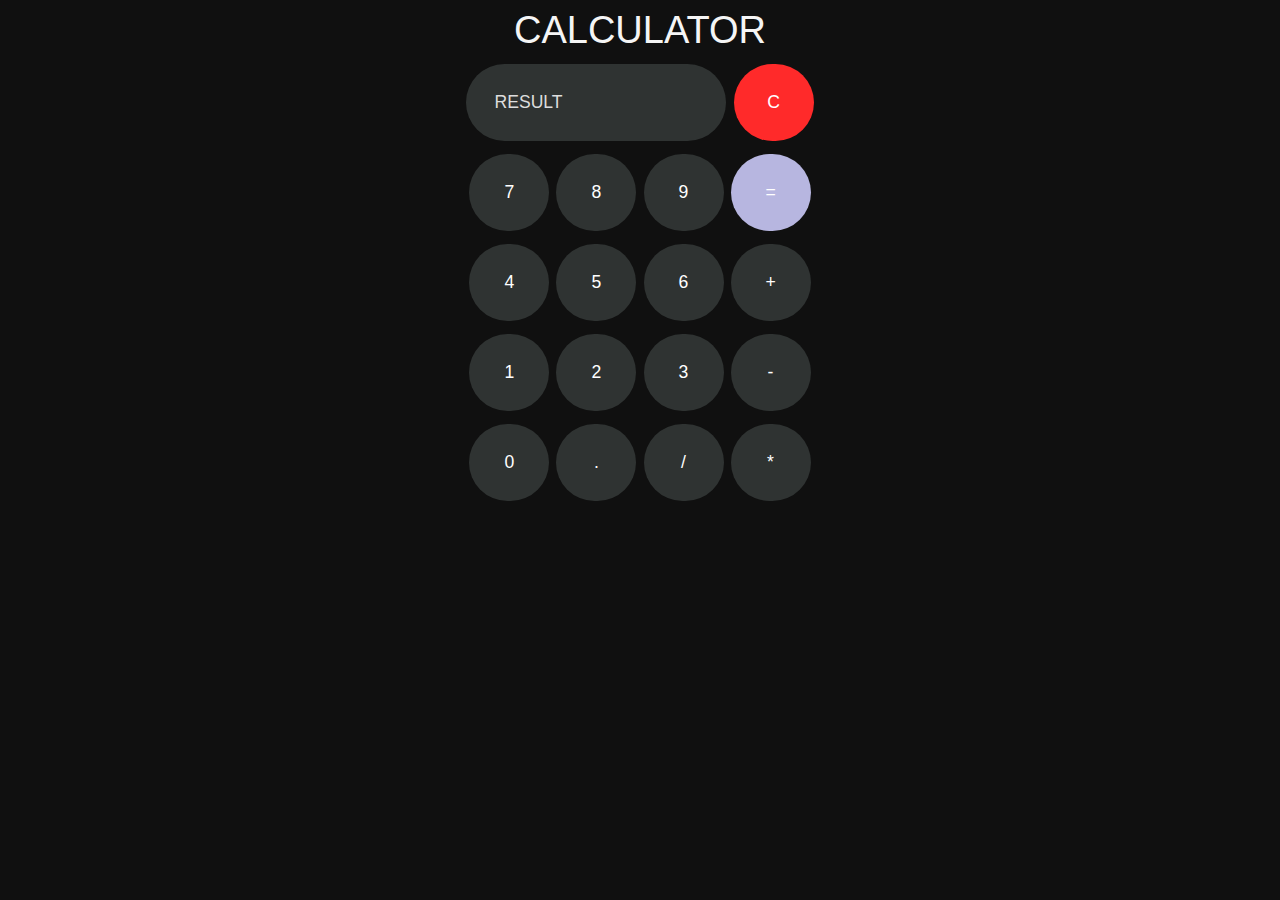
<file: index.html>
<!DOCTYPE html>
<html lang="en">
<head>
    <meta charset="UTF-8">
    <meta name="viewport" content="width=device-width, initial-scale=1.0">
    <title>Calculator</title>
    <link rel="stylesheet" href="style.css">
</head>
<body>
    <div class ="Heading"><label>CALCULATOR</label></div>
    <div class="first">
        <input type="text" name="result" id="result" placeholder="RESULT" readonly />
        <input type="button" value="C" id="clearbutton" onclick="result.value='' " />
    </div>
    <div class="second">
        <input type="button" id="sev" value="7" onclick="show(7)" />
        <input type="button" id="eig" value="8" onclick="show(8)" />
        <input type="button" id="nin" value="9" onclick="show(9)" />
        <input type="button" value="=" id="equalbutton" onclick= "Calculate(result.value)" />
    </div>
    <div class="third">
        <input type="button" id="fou" value="4" onclick="show(4)" />
        <input type="button" id="fix" value="5" onclick="show(5)" />
        <input type="button" id="six" value="6" onclick="show(6)" />
        <input type="button" id="add" value="+" onclick="show('+')" />
    </div>
    <div class="fourth">
        <input type="button" id="one" value="1" onclick="show(1)" />
        <input type="button" id="two" value="2" onclick="show(2)" />
        <input type="button" id="thr" value="3" onclick="show(3)" />
        <input type="button" id="min" value="-" onclick="show('-')" />
    </div>
    <div class="fifth">
        <input type="button" id="zer" value="0" onclick="show(0)" />
        <input type="button" id="dot" value="." onclick="show('.')" />
        <input type="button" id="div" value="/" onclick="show('/')" />
        <input type="button" id="mul" value="*" onclick="show('*')" />
    </div>

    <script src="script.js"></script>
    
</body>
</html>
</file>
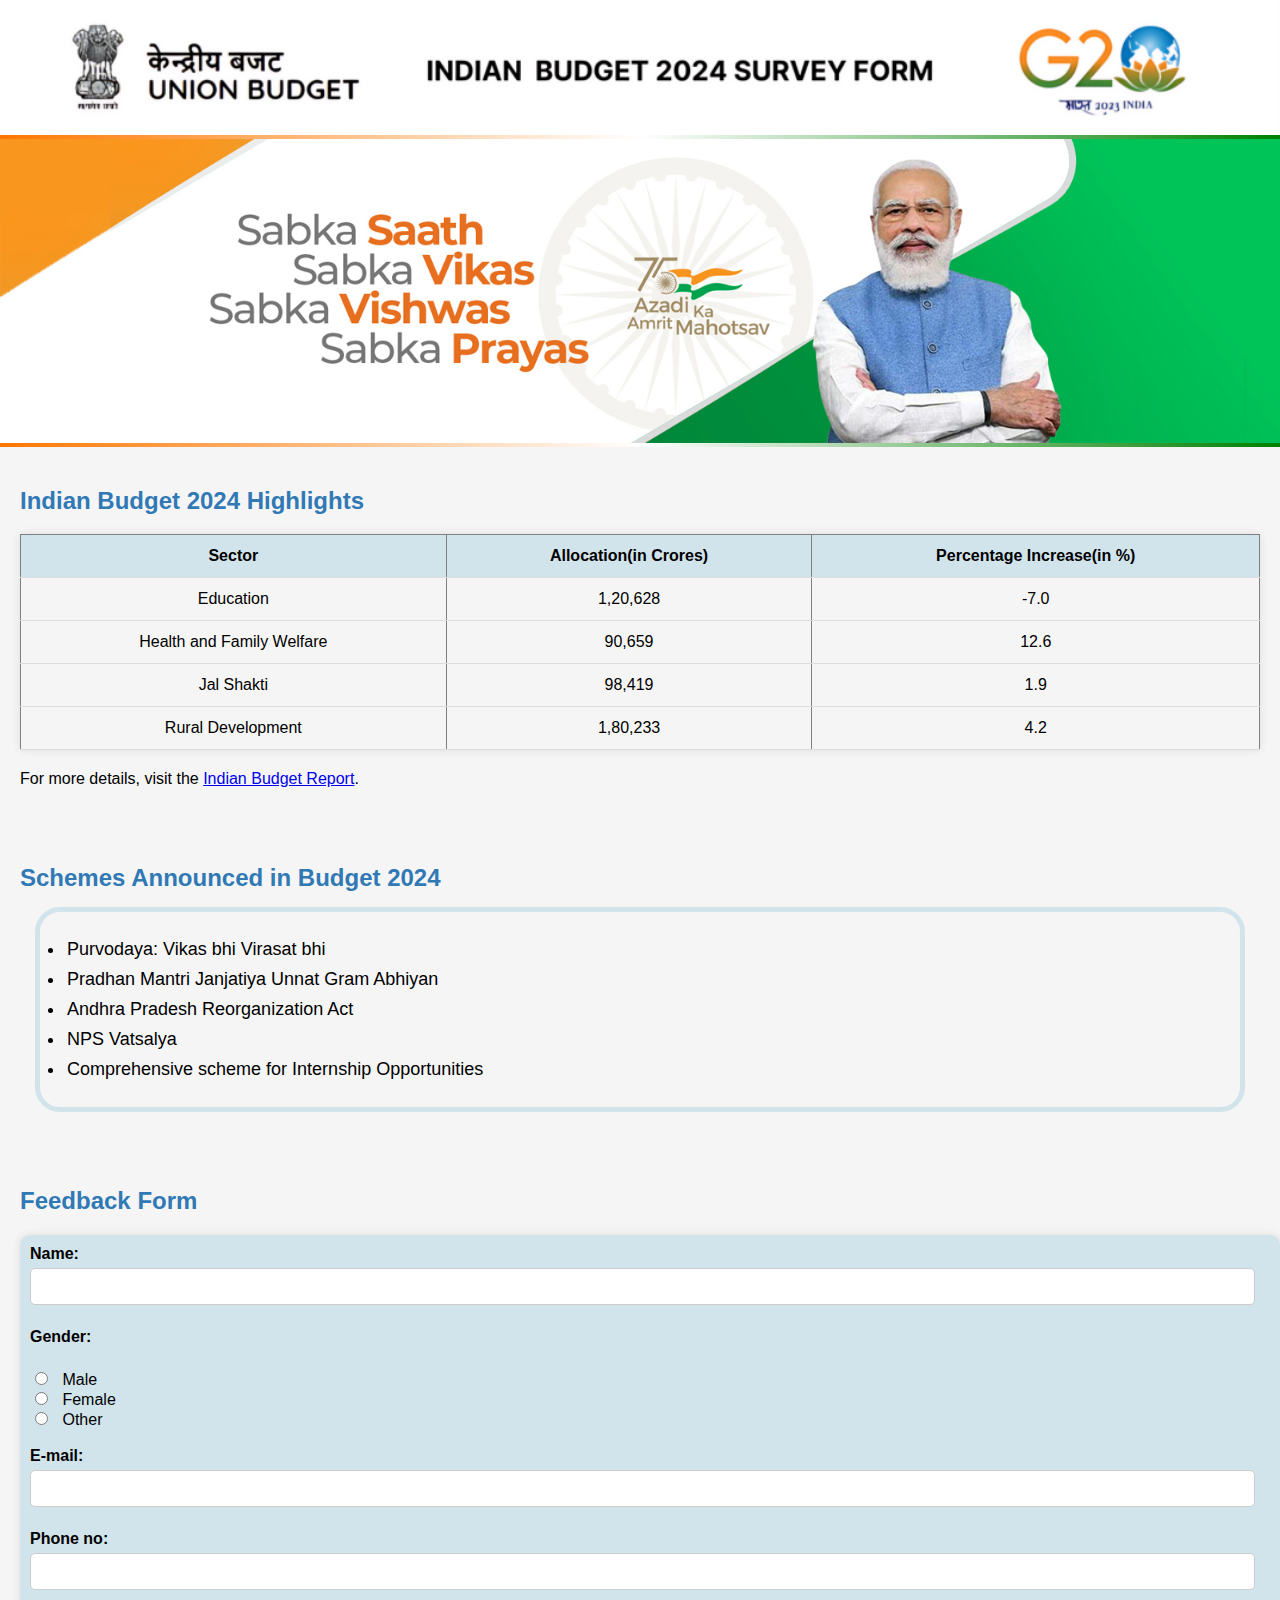
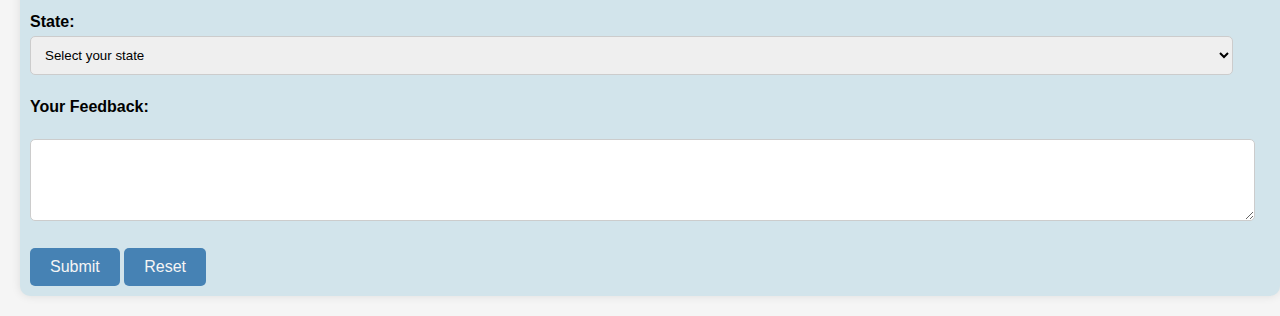
<file: Indian-Budget-survey-form-website/index.html>
<!DOCTYPE html>
<html lang="en">
<head>
    <meta charset="UTF-8">
    <meta name="viewport" content="width=device-width, initial-scale=1.0">
    <title>Indian Budget 2024 Survey Form</title>
    <img src="header.png" />
    <img src="banner.jpg" />
    <link rel="stylesheet" href="styles.css">
</head>
<body>
    <div id="highlight">
        <h2>Indian Budget 2024 Highlights</h2>
        <table border="1" cellpadding="10" cellspacing="0">
            <tr>
                <th>Sector</th>
                <th>Allocation(in Crores)</th>
                <th>Percentage Increase(in %)</th>
            </tr>
            <tr>
                <td >Education</td>
                <td >1,20,628</td>
                <td>-7.0</td>
            </tr>
            <tr>
                <td >Health and Family Welfare</td>
                <td >90,659</td>
                <td>12.6</td>
            </tr>
            <tr>
                <td >Jal Shakti</td>
                <td >98,419</td>
                <td>1.9</td>
            </tr>
            <tr>
                <td >Rural Development</td>
                <td >1,80,233</td>
                <td>4.2</td>
            </tr>
        </table>
        <p id="link">For more details, visit the <a href="https://www.indiabudget.gov.in" target="_blank">Indian Budget Report</a>.
        </p>
    </div>
    <div id="scheme">
        <h2>Schemes Announced in Budget 2024</h2>
        <ul>
            <li>Purvodaya: Vikas bhi Virasat bhi</li>
            <li>Pradhan Mantri Janjatiya Unnat Gram Abhiyan</li>
            <li>Andhra Pradesh Reorganization Act</li>            </li>
            <li>NPS Vatsalya</li>
            <li>Comprehensive scheme for Internship Opportunities</li>
        </ul>
    </div>
    <div id="form">
        <h2>Feedback Form</h2>
        <!-- Name, Gender(radio),email, phone no, state(dropdown), your feedback(multi) -->
        <div class="form-container">
        <form id="content" onsubmit="handleSubmit(event)">
            <label for="name">Name:</label>
            <input type="text" id="name" name="name" required><br><br>

            <label for="gender">Gender:</label><br>
            <input type="radio" id="male" name="gender" value="Male" required> Male <br>
            <input type="radio" id="female" name="gender" value="Female" required> Female <br>
            <input type="radio" id="other" name="gender" value="Other" required> Other <br><br>

            <label for="mail">E-mail:</label>
            <input type="email" id="mail" name="mail" required><br><br>

            <label for="phone">Phone no:</label>
            <input type="text" id="phone" name="phone" maxlength="10" pattern="\d{10}" required><br><br>

            <label for="state">State:</label>
            <select id="state" name="state" required>
                <option value="Default">Select your state</option>
                <option value="Maharashtra">Maharashtra</option>
                <option value="Karnataka">Karnataka</option>
                <option value="Odisha">Odisha</option>
                <option value="Tamil Nadu">Tamil Nadu</option>
                <option value="Other">Other</option>
            </select><br><br>

            <label for="feedback">Your Feedback:</label><br>
            <textarea id="feedback" name="feedback" rows="4" cols="50" required></textarea><br><br>

            <input type="submit" id="submit">
            <input type="reset" id="reset">
        </form></div>
    </div>
    
    <script>
        function handleSubmit(event) {
            event.preventDefault();
            const name = document.getElementById('name').value;
            alert(`Thank you for your feedback, ${name}!`);
        }
    </script>
</body>
</html>
</file>
<file: style.css>
.Heading{
    color:whitesmoke;
    height: 60px;
    font-size: 38px;
    font-family: 'Times New Roman', serif;
    display: flex;
    justify-content: center;
    align-items: center;
}


 * {
    box-sizing: border-box;
    padding: 0;
    margin: 0;
    font-family:'Lucida Grande', 'Lucida Sans', Arial, sans-serif;
    background-color: rgb(16, 16, 16);
    /* justify-content: center; */
    
  }
  
  ::placeholder {
    color: rgb(221, 221, 221);
  }
  
  input {
    padding: 28px;
    color: rgb(255, 255, 255);
    font-size: 1.1em;
    cursor: pointer;
    width: 80px;
    background-color: rgb(47, 51, 50);
    border: none;
    outline: none;
    border-radius: 100px;
    margin: 0.2em;
    
    
  }
  
  .first,
  .second,
  .third,
  .fourth,
  .fifth {
    margin-bottom: 6px;
    display: flex;
    justify-content: center;
    align-items: center;
  }
  
  input[type="text"] {
    background-color: rgb(47, 51, 50);
    width: 260px;
  }
  
  input[type="button"]:hover {
    background-color: rgb(101, 101, 101);
    color: #fff;
  }
  
  #clearbutton {
    color: #fff;
    background-color: rgb(255, 42, 42);
  }

  #equalbutton{
    color: #fff;
    background-color:rgb(183, 182, 224);
}
</file>
<file: Indian-Budget-survey-form-website/styles.css>
html, body {
    padding: 0;
    margin: 0;
    overflow-x: hidden; 
}

img {
    width: 100vw; 
    padding: 0;
    margin: 0;
}

body {
    font-family: Verdana, Tahoma, sans-serif;
    background-image: linear-gradient(to right, rgb(255, 119, 0), white, green);
}

#highlight,
#scheme,
#form {
    background-color: whitesmoke;
    padding: 20px;
    max-width: 100vw;
    margin: 0 auto; 
}

h2 {
    color: rgb(48, 121, 181);
}

form {
    border-radius: 10px;
    background-color: rgb(210, 228, 235);
    padding: 10px;
    box-shadow: 0 0 10px rgba(0, 0, 0, 0.1);
    width: 100%; 
}

#link {
    font-size: medium;
}

table {
    width: 100%; 
    border-collapse: collapse;
    margin-bottom: 20px;
    box-shadow: 0 0 10px rgba(0, 0, 0, 0.1);
    border-radius: 5px;
}

th, td {
    padding: 12px;
    text-align: center;
    border-bottom: 1px solid #ddd;
}

th {
    background-color: rgb(210, 228, 235);
}

ul {
    font-size: large;
    outline: 5px solid rgb(210, 228, 235);
    border-radius: 20px;
    padding: 20px;
    margin: 20px;
}

li {
    padding: 2px;
    margin: 5px;
}

#submit, #reset {
    font-size: medium;
    font-family: Verdana, Geneva, Tahoma, sans-serif;
    background-color: steelblue;
    border-color: steelblue;
    color: whitesmoke;
    border-radius: 5px;
}

label {
    font-weight: bold;
    display: block;
    margin-bottom: 5px;
}

input[type="text"],
input[type="email"],
textarea,
select {
    width: 97%; 
    padding: 10px;
    margin-bottom: 5px;
    border: 1px solid #ccc;
    border-radius: 5px;
    font-family: Verdana, Geneva, Tahoma, sans-serif;
}

input[type="radio"] {
    margin-right: 10px;
}

textarea {
    resize: vertical;
}

input[type="submit"],
input[type="reset"] {
    background-color: #0056b3;
    color: white;
    border: none;
    padding: 10px 20px;
    border-radius: 5px;
    cursor: pointer;
}
</file>
